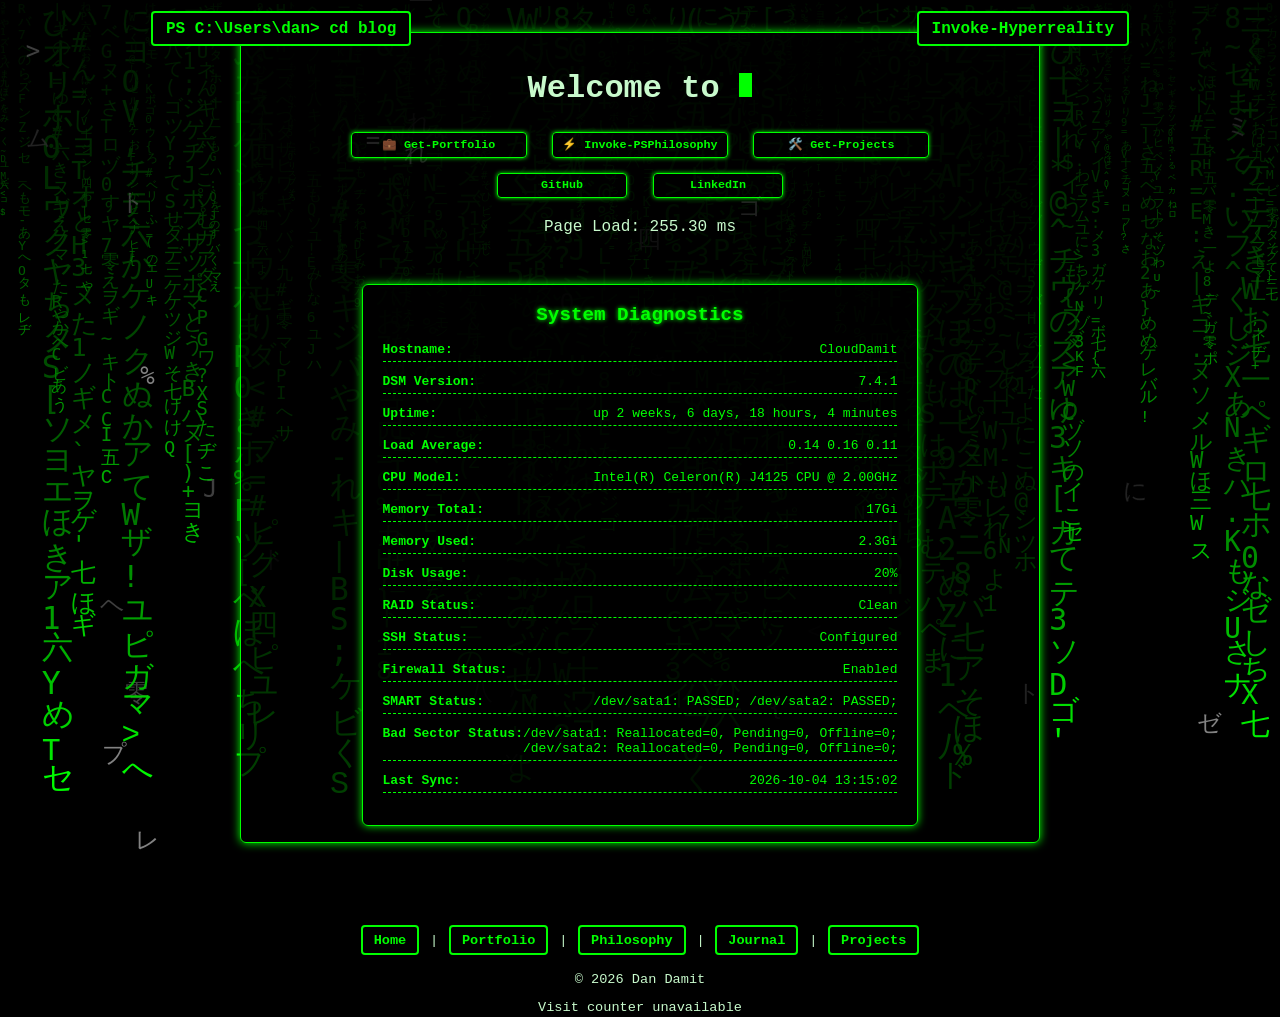
<file: Website/index.html>
<!doctype html>
<html lang="en">
  <head>
    <!-- Technician-grade metadata -->
    <meta charset="UTF-8" />

    <!-- SEO & Preview -->
    <title>Daniel Damit · IT Analyst</title>
    <meta name="viewport" content="width=device-width, initial-scale=1.0" />
    <meta
      name="description"
      content="Modular automation, fleet-scale deployment, and resilient
    engineering philosophy. Explore Daniel Damit's technician-grade portfolio
    and PowerShell script archive."
    />
    <meta name="author" content="Daniel Damit" />
    <meta name="robots" content="index, follow" />
    <meta
      name="keywords"
      content="Daniel Damit, Deployment Architect, Systems Engineer, IT
    Automation, Fleet Deployment, Technician-grade Resume, Workstation
    Onboarding, Modular Automation, Resilient Diagnostics, PowerShell, C#, WiX
    Toolset, WPF/XAML"
    />
    <link rel="icon" href="favicon.ico" type="image/x-icon" />
    <link
      rel="icon"
      sizes="32x32"
      href="/faviconLibrary/favicon-32x32.png"
      type="image/png"
    />
    <link
      rel="icon"
      sizes="16x16"
      href="/faviconLibrary/favicon-16x16.png"
      type="image/png"
    />
    <link rel="apple-touch-icon" href="/faviconLibrary/apple-touch-icon.png" />
    <link rel="manifest" href="/faviconLibrary/site.webmanifest" />

    <!-- Open Graph for social previews -->
    <meta
      property="og:title"
      content="Follow the white rabbit · Daniel Damit · IT Analyst"
    />
    <meta
      property="og:description"
      content="Follow the white rabbit...Explore Dan's modular automation,
    resilient diagnostics, and deployment philosophy."
    />
    <meta property="og:type" content="website" />
    <meta property="og:url" content="https://dan.thedamits.com/" />
    <meta
      property="og:image"
      content="https://dan.thedamits.com/img/preview.png"
    />

    <!-- Twitter Card -->
    <meta name="twitter:card" content="summary_large_image" />
    <meta
      name="twitter:title"
      content="Follow the white rabbit · Daniel Damit · IT Analyst"
    />
    <meta
      name="twitter:description"
      content="Explore Dan's modular automation, resilient diagnostics, and
    deployment philosophy."
    />
    <meta
      name="twitter:image"
      content="https://dan.thedamits.com/img/preview.png"
    />

    <!-- Styling Manifest -->
    <link rel="stylesheet" href="css/base.css" />
    <link rel="stylesheet" href="css/branding.css" />
    <link rel="stylesheet" href="css/code.css" />
    <link rel="stylesheet" href="css/components.css" />
    <link rel="stylesheet" href="css/effects.css" />
    <link rel="stylesheet" href="css/layout.css" />
  </head>

  <body>
    <!-- First Layer -->
    <canvas id="matrixCanvasMain"></canvas>

    <div class="page-wrapper">
      <!-- Branding pinned top-right -->
      <div class="button-wrapper">
        <a href="blog.html" class="corner-box">PS C:\Users\dan> cd blog</a>
        <a
          id="branding"
          href="/hyperreality.html"
          target="_blank"
          title="Welcome to the desert of the real."
          rel="noopener noreferrer"
          >Invoke-Hyperreality</a
        >
      </div>

      <!-- Foreground content -->
      <div id="content" class="centered">
        <div class="home-mode title-wrapper">
          <h1 id="typed-title">
            <span id="name-title"></span><span class="cursor"></span>
          </h1>
        </div>

        <div class="nav-buttons-wrapper">
          <a href="portfolio.html" class="button-link">💼 Get-Portfolio</a>
          <a href="powershell-profile.html" class="button-link"
            >⚡ Invoke-PSPhilosophy</a
          >
          <a href="projects.html" class="button-link">🛠️ Get-Projects</a>
        </div>
        <div class="nav-buttons-wrapper secondary-nav">
          <a
            href="https://github.com/dan-damit"
            class="button-link"
            target="_blank"
            rel="noopener noreferrer"
            >GitHub</a
          >
          <a
            href="https://www.linkedin.com/in/daniel-damit/"
            class="button-link"
            target="_blank"
            rel="noopener noreferrer"
            >LinkedIn</a
          >
        </div>

        <p>
          <span class="label">Page Load:</span> <span id="load-time"></span>
        </p>

        <div class="status-widget">
          <h2>System Diagnostics</h2>
          <ul class="status-list">
            <li>
              <span class="label">Hostname: </span>
              <span id="hostname">Loading...</span>
            </li>
            <li>
              <span class="label">DSM Version: </span>
              <span id="dsm">Loading...</span>
            </li>
            <li>
              <span class="label">Uptime: </span>
              <span id="uptime">Loading...</span>
            </li>
            <li>
              <span class="label">Load Average: </span>
              <span id="loadavg">Loading...</span>
            </li>
            <li>
              <span class="label">CPU Model: </span>
              <span id="cpu">Loading...</span>
            </li>
            <li>
              <span class="label">Memory Total: </span>
              <span id="memtotal">Loading...</span>
            </li>
            <li>
              <span class="label">Memory Used: </span>
              <span id="memused">Loading...</span>
            </li>
            <li>
              <span class="label">Disk Usage: </span>
              <span id="disk">Loading...</span>
            </li>
            <li>
              <span class="label">RAID Status: </span>
              <span id="raid">Loading...</span>
            </li>
            <li>
              <span class="label">SSH Status: </span>
              <span id="ssh">Loading...</span>
            </li>
            <li>
              <span class="label">Firewall Status: </span>
              <span id="firewall">Loading...</span>
            </li>
            <li>
              <span class="label">SMART Status: </span>
              <span id="smart">Loading...</span>
            </li>
            <li>
              <span class="label">Bad Sector Status: </span>
              <span id="badsectorstatus">Loading...</span>
            </li>
            <li>
              <span class="label">Last Sync:</span>
              <span id="last-sync">Loading...</span>
            </li>
          </ul>
        </div>
      </div>

      <footer class="manifest-footer">
        <a href="index.html">Home</a> | <a href="portfolio.html">Portfolio</a> |
        <a href="powershell-profile.html">Philosophy</a> |
        <a href="blog.html">Journal</a> |
        <a href="projects.html">Projects</a>
        <p>&copy; 2026 Dan Damit</p>
        <div id="visitCount">Loading visit count...</div>
      </footer>
    </div>

    <script>
      fetch("counter.php")
        .then((r) => r.json())
        .then((data) => {
          document.getElementById("visitCount").innerText =
            "Total Visits: " + data.visits;
        })
        .catch(() => {
          document.getElementById("visitCount").innerText =
            "Visit counter unavailable";
        });
    </script>

    <script src="js/site-diagnostics.js"></script>
    <script src="js/matrix-rain.js"></script>
    <script src="js/typed-title.js"></script>
  </body>
</html>
</file>
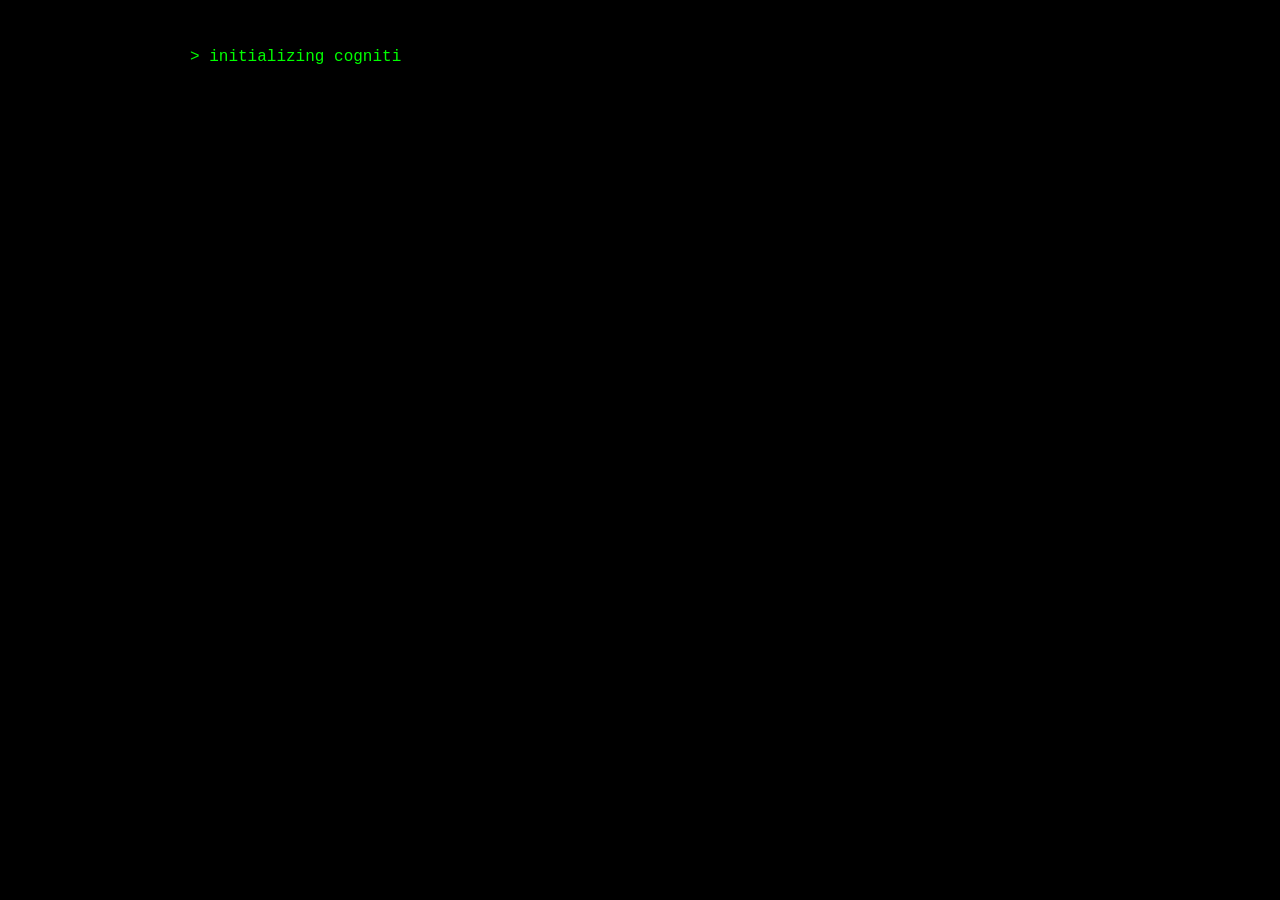
<file: Website/hyperreality.html>
<!doctype html>
<html lang="en">
  <head>
    <meta charset="UTF-8" />
    <meta name="viewport" content="width=device-width, initial-scale=1.0" />
    <meta
      property="og:image"
      content="https://dan.thedamits.com/img/preview.png"
    />
    <title>Hyperreality</title>

    <style>
      #matrix-bg {
        position: fixed;
        top: 0;
        left: 0;
        z-index: 0;
        opacity: 0; /* starts invisible */
        transition: opacity 3s ease-in;
      }

      .terminal {
        position: relative;
        z-index: 1;
      }

      .packet {
        border-left: 2px solid #00ff00;
        padding-left: 15px;
        margin-top: 20px;
      }

      .label {
        color: #00ff00;
        opacity: 0.7;
        font-size: 14px;
      }

      body {
        background: black;
        color: #00ff00;
        font-family: "Courier New", monospace;
        padding: 40px;
      }

      .terminal {
        max-width: 900px;
        margin: auto;
      }

      .line {
        opacity: 0;
        white-space: pre-wrap;
      }

      .glitch {
        animation: glitch 0.2s infinite;
      }

      @keyframes glitch {
        0% {
          text-shadow:
            1px 0 red,
            -1px 0 cyan;
        }
        50% {
          text-shadow:
            -1px 0 red,
            1px 0 cyan;
        }
        100% {
          text-shadow:
            1px 0 red,
            -1px 0 cyan;
        }
      }

      .final {
        margin-top: 20px;
        line-height: 1.6;
        font-size: 18px;
      }

      a {
        color: #00ff00;
        text-decoration: underline;
      }
    </style>
  </head>

  <body>
    <canvas id="matrix-bg"></canvas>
    <div class="terminal" id="terminal"></div>

    <script>
      const lines = [
        "> initializing cognitive_override...",
        "> loading hyperreality model...",
        "> parsing symbolic layer...",
        ">",
        "> ACCESS GRANTED",
        ">",
        "> Welcome to the desert of the real.",
        ">",
        "> The symbol has outlived the thing it once represented...",
        ">",
        "> reality.exe is no longer the source.",
        "> simulation.dll is now active.",
        ">",
        "> loading meaning...",
        "> ERROR: original source undefined.",
        ">",
        "> displaying interpretation...",
      ];

      const finalText = `
<div class="packet">
  <span class="label">[INTERPRETATION_PAYLOAD]</span><br><br>

  You are not experiencing reality.<br><br>

  You are experiencing a simulation—constructed from signs, models, and systems that no longer refer to anything real.<br><br>

  The map has replaced the territory.<br><br>

  There is no underlying source.<br>
  There is no original signal.<br><br>

  What you see is not the world.<br>
  It is the model of the world.<br><br>

  <a href="#" onclick="revealSource(); return false;">> Request-Source()</a>

  <div id="sourceBlock" style="display:none; margin-top:15px;">
    <span class="label">[SOURCE_RESPONSE]</span><br>
    SOURCE: NULL<br>
    SIGNAL: UNRESOLVED<br>
    ORIGIN: NOT FOUND<br>
  </div>
</div>
`;

      const terminal = document.getElementById("terminal");

      let lightningFrames = 0;

      function drawLightningBolt() {
        const startX = Math.random() * canvas.width;
        const startY = 0;

        const segments = 8 + Math.floor(Math.random() * 5);
        let x = startX;
        let y = startY;

        ctx.strokeStyle = "#00ff00";
        ctx.lineWidth = 2;
        ctx.shadowColor = "#00ff00";
        ctx.shadowBlur = 10;

        ctx.beginPath();
        ctx.moveTo(x, y);

        for (let i = 0; i < segments; i++) {
          x += (Math.random() - 0.5) * 80; // horizontal chaos
          y += canvas.height / segments; // downward progression
          ctx.lineTo(x, y);
        }

        ctx.stroke();

        // reset glow so matrix text isn't blurry
        ctx.shadowBlur = 0;
      }

      function drawFork(x, y) {
        ctx.beginPath();
        ctx.moveTo(x, y);

        const forkX = x + (Math.random() - 0.5) * 150;
        const forkY = y + 40 + Math.random() * 40;

        ctx.lineTo(forkX, forkY);
        ctx.stroke();
      }

      let delay = 0;

      lines.forEach((text, index) => {
        const line = document.createElement("div");
        line.className = "line";
        terminal.appendChild(line);

        setTimeout(() => {
          typeLine(line, text, 45);
        }, delay);

        delay += text.length * 45 + 400;
      });

      setTimeout(() => {
        const final = document.createElement("div");
        final.className = "final glitch";
        final.innerHTML = finalText;
        terminal.appendChild(final);
      }, delay + 2000);

      function typeLine(element, text, speed) {
        element.style.opacity = 1;
        let i = 0;
        const interval = setInterval(() => {
          element.textContent += text[i];
          i++;
          if (i >= text.length) clearInterval(interval);
        }, speed);
      }
    </script>
    <script>
      const canvas = document.getElementById("matrix-bg");
      const ctx = canvas.getContext("2d");

      canvas.width = window.innerWidth;
      canvas.height = window.innerHeight;

      const letters =
        "アイウエオカキクケコサシスセソABCDEFGHIJKLMNOPQRSTUVWXYZ0123456789";
      const fontSize = 18;
      const columns = canvas.width / fontSize;

      const drops = Array(Math.floor(columns)).fill(1);

      // slower speed modifier
      let speed = 0.3;

      function drawMatrix() {
        ctx.fillStyle = "rgba(0, 0, 0, 0.08)";
        ctx.fillRect(0, 0, canvas.width, canvas.height);

        ctx.fillStyle = "#00ff9c";
        ctx.font = fontSize + "px monospace";

        for (let i = 0; i < drops.length; i++) {
          const text = letters[Math.floor(Math.random() * letters.length)];

          ctx.fillText(text, i * fontSize, drops[i] * fontSize);

          if (drops[i] * fontSize > canvas.height && Math.random() > 0.975) {
            drops[i] = 0;
          }

          drops[i] += speed;
        }
      }

      // occasional glitch effect
      let glitchFrames = 0;

      function glitchEffect() {
        // trigger lightning burst
        if (Math.random() > 0.975 && lightningFrames === 0) {
          lightningFrames = 4 + Math.floor(Math.random() * 4);
          // 4–8 frames of lightning
        }

        // draw lightning if active
        if (lightningFrames > 0) {
          drawLightningBolt();
          lightningFrames--;
        }

        // keep your original subtle green haze glitch
        if (Math.random() > 0.97) {
          ctx.fillStyle = "rgba(0, 255, 156, 0.12)";
          ctx.fillRect(0, 0, canvas.width, canvas.height);
        }
      }

      // intermittent freeze (feels like system instability)
      function maybeFreeze() {
        if (Math.random() > 0.995) {
          clearInterval(matrixInterval);
          setTimeout(
            () => {
              matrixInterval = setInterval(loop, 50);
            },
            100 + Math.random() * 400,
          );
        }
      }

      function loop() {
        drawMatrix();
        glitchEffect();
        maybeFreeze();
      }

      function revealSource() {
        const block = document.getElementById("sourceBlock");
        block.style.display = "block";
        block.classList.add("glitch");
      }

      let matrixInterval;

      // 🔥 WAIT before starting (this is the magic)
      setTimeout(() => {
        canvas.style.opacity = "0.15"; // subtle
        matrixInterval = setInterval(loop, 50);
      }, 3000); // delay matches your boot sequence

      // resize support
      window.addEventListener("resize", () => {
        canvas.width = window.innerWidth;
        canvas.height = window.innerHeight;
      });
    </script>
  </body>
</html>
</file>
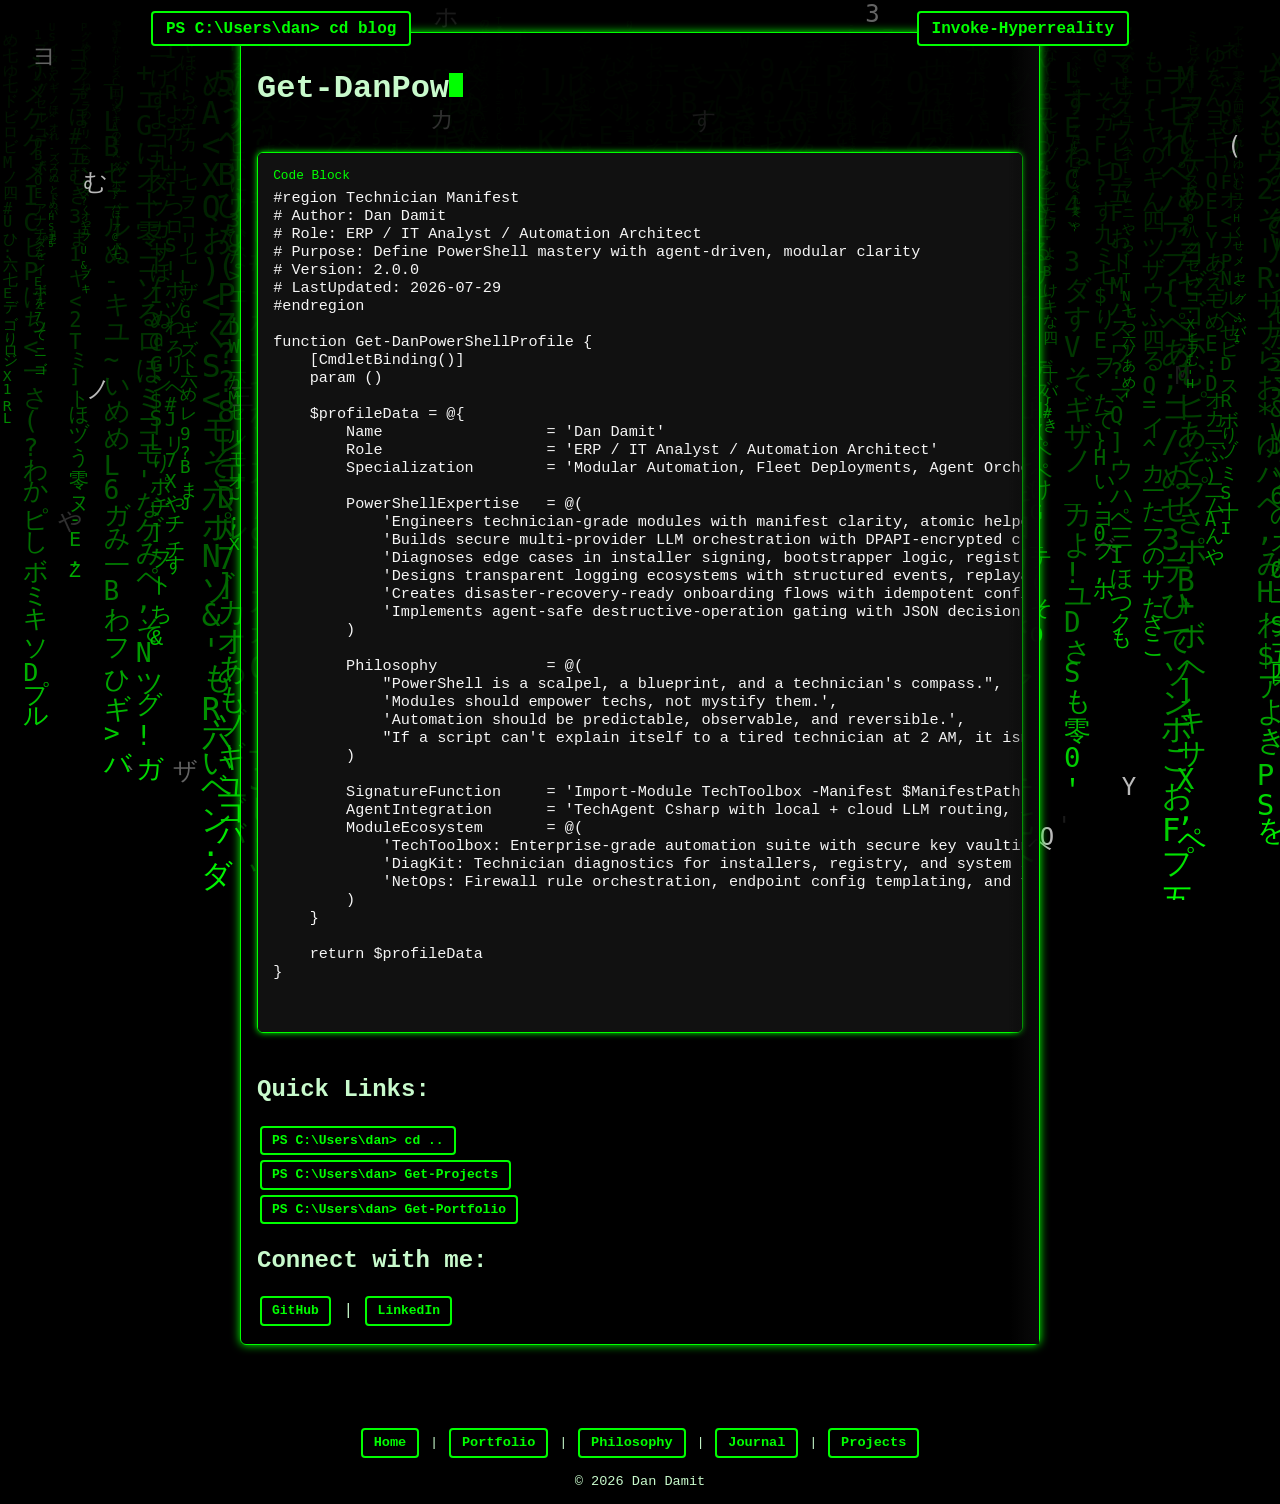
<file: Website/powershell-profile.html>
<!doctype html>
<html lang="en">
  <head>
    <meta charset="UTF-8" />
    <meta name="viewport" content="width=device-width, initial-scale=1.0" />
    <meta
      name="description"
      content="Personal PowerShell philosophy outlining modular automation, fleet deployments, and technician empowerment."
    />
    <title>Personal PowerShell Philosophy</title>
    <link rel="stylesheet" href="css/base.css" />
    <link rel="stylesheet" href="css/branding.css" />
    <link rel="stylesheet" href="css/code.css" />
    <link rel="stylesheet" href="css/components.css" />
    <link rel="stylesheet" href="css/effects.css" />
    <link rel="stylesheet" href="css/layout.css" />

    <link rel="icon" href="favicon.ico" type="image/x-icon" />
    <meta
      property="og:image"
      content="https://dan.thedamits.com/img/preview.png"
    />
  </head>

  <body>
    <!-- First Layer -->
    <canvas id="matrixCanvasMain"></canvas>

    <div class="page-wrapper">
      <div class="button-wrapper">
        <a href="blog.html" class="corner-box">PS C:\Users\dan> cd blog</a>
        <a
          id="branding"
          href="/hyperreality.html"
          target="_blank"
          title="Welcome to the desert of the real."
          rel="noopener noreferrer"
          >Invoke-Hyperreality</a
        >
      </div>

      <div id="content" style="align-items: flex-start">
        <h1 id="typed-PSP-title">
          <span id="name-PSP-title"></span><span class="cursor"></span>
        </h1>
        <pre>
#region Technician Manifest
# Author: Dan Damit
# Role: ERP / IT Analyst / Automation Architect
# Purpose: Define PowerShell mastery with agent-driven, modular clarity
# Version: 2.0.0
# LastUpdated: 2026-07-29
#endregion

function Get-DanPowerShellProfile {
    [CmdletBinding()]
    param ()

    $profileData = @{
        Name                  = 'Dan Damit'
        Role                  = 'ERP / IT Analyst / Automation Architect'
        Specialization        = 'Modular Automation, Fleet Deployments, Agent Orchestration, Manifest-Driven Tooling'

        PowerShellExpertise   = @(
            'Engineers technician-grade modules with manifest clarity, atomic helpers, and hardened error pathways',
            'Builds secure multi-provider LLM orchestration with DPAPI-encrypted credential routing',
            'Diagnoses edge cases in installer signing, bootstrapper logic, registry toggling, and fleet-safe remediation',
            'Designs transparent logging ecosystems with structured events, replayable traces, and tech-friendly verbosity',
            'Creates disaster-recovery-ready onboarding flows with idempotent config templating and rollback logic',
            'Implements agent-safe destructive-operation gating with JSON decision trees and orchestrator validation'
        )

        Philosophy            = @(
            "PowerShell is a scalpel, a blueprint, and a technician's compass.",
            'Modules should empower techs, not mystify them.',
            'Automation should be predictable, observable, and reversible.',
            "If a script can't explain itself to a tired technician at 2 AM, it isn't done."
        )

        SignatureFunction     = 'Import-Module TechToolbox -Manifest $ManifestPath -Verbose -EmpowerTechs -StrictMode'
        AgentIntegration      = 'TechAgent Csharp with local + cloud LLM routing, safety gating, and tool orchestration'
        ModuleEcosystem       = @(
            'TechToolbox: Enterprise-grade automation suite with secure key vaulting and provider routing',
            'DiagKit: Technician diagnostics for installers, registry, and system state',
            'NetOps: Firewall rule orchestration, endpoint config templating, and fleet-safe toggles'
        )
    }

    return $profileData
}

        </pre>

        <h2>Quick Links:</h2>
        <a href="index.html">PS C:\Users\dan> cd ..</a>
        <a href="projects.html">PS C:\Users\dan> Get-Projects</a>
        <a href="portfolio.html">PS C:\Users\dan> Get-Portfolio</a>

        <footer>
          <h2>Connect with me:</h2>
          <a
            href="https://github.com/dan-damit"
            target="_blank"
            rel="noopener noreferrer"
            >GitHub</a
          >
          |
          <a
            href="https://www.linkedin.com/in/daniel-damit/"
            target="_blank"
            rel="noopener noreferrer"
            >LinkedIn</a
          >
        </footer>
      </div>

      <footer class="manifest-footer">
        <a href="index.html">Home</a> | <a href="portfolio.html">Portfolio</a> |
        <a href="powershell-profile.html">Philosophy</a> |
        <a href="blog.html">Journal</a> |
        <a href="projects.html">Projects</a>
        <p>&copy; 2026 Dan Damit</p>
      </footer>
    </div>
    <script src="js/matrix-rain.js"></script>
    <script src="js/typed-PSP-title.js"></script>
  </body>
</html>
</file>
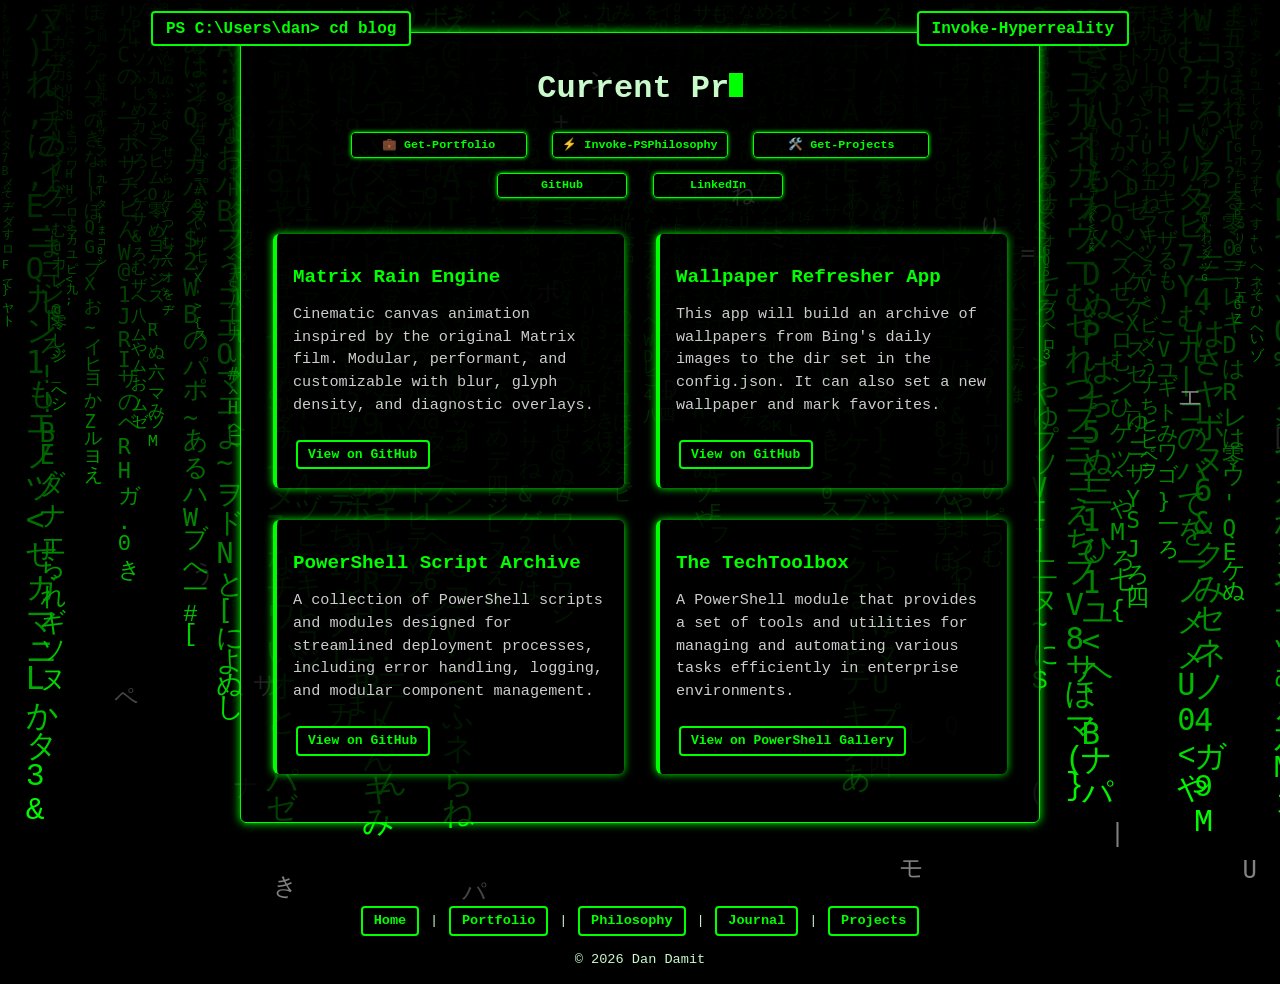
<file: Website/projects.html>
<!DOCTYPE html>
<html lang="en">
  <head>
    <meta charset="utf-8" />
    <meta name="viewport" content="width=device-width, initial-scale=1.0" />
    <title>Dan Damit's Projects</title>
    <meta
      name="description"
      content="Project hub listing demos, repos and short descriptions."
    />
    <meta
      property="og:image"
      content="https://dan.thedamits.com/img/preview.png"
    />

    <!-- Site stylesheets -->
    <link rel="icon" href="favicon.ico" type="image/x-icon" />
    <link rel="stylesheet" href="css/base.css" />
    <link rel="stylesheet" href="css/branding.css" />
    <link rel="stylesheet" href="css/components.css" />
    <link rel="stylesheet" href="css/layout.css" />
    <link rel="stylesheet" href="css/projects.css" />
    <link rel="stylesheet" href="css/effects.css" />
  </head>

  <body>
    <!-- First Layer -->
    <canvas id="matrixCanvasMain"></canvas>

    <div class="page-wrapper">
      <!-- Branding pinned top-right -->
      <div class="button-wrapper">
        <a href="blog.html" class="corner-box">PS C:\Users\dan> cd blog</a>
        <a
          id="branding"
          href="/hyperreality.html"
          target="_blank"
          title="Welcome to the desert of the real."
          rel="noopener noreferrer"
          >Invoke-Hyperreality</a
        >
      </div>

      <div id="content" class="centered">
        <h1 id="proj-typed-title">
          <span id="typed-title"></span><span class="cursor"></span>
        </h1>

        <div class="nav-buttons-wrapper">
          <a href="portfolio.html" class="button-link">💼 Get-Portfolio</a>
          <a href="powershell-profile.html" class="button-link"
            >⚡ Invoke-PSPhilosophy</a
          >
          <a href="projects.html" class="button-link">🛠️ Get-Projects</a>
        </div>
        <div class="nav-buttons-wrapper secondary-nav">
          <a
            href="https://github.com/dan-damit"
            class="button-link"
            target="_blank"
            rel="noopener noreferrer"
            >GitHub</a
          >
          <a
            href="https://www.linkedin.com/in/daniel-damit/"
            class="button-link"
            target="_blank"
            rel="noopener noreferrer"
            >LinkedIn</a
          >
        </div>

        <section class="project-grid">
          <div class="project-card">
            <h2 class="project-title">Matrix Rain Engine</h2>
            <p class="project-description">
              Cinematic canvas animation inspired by the original Matrix film.
              Modular, performant, and customizable with blur, glyph density,
              and diagnostic overlays.
            </p>
            <a
              href="https://github.com/dan-damit/Scripts-and-Snippets/blob/main/Website/js/matrix-rain.js"
              class="project-link"
              target="_blank"
              >View on GitHub</a
            >
          </div>

          <div class="project-card">
            <h2 class="project-title">Wallpaper Refresher App</h2>
            <p class="project-description">
              This app will build an archive of wallpapers from Bing's daily
              images to the dir set in the config.json. It can also set a new
              wallpaper and mark favorites.
            </p>
            <a
              href="https://github.com/dan-damit/Scripts-and-Snippets/tree/main/PowerShell/DailyWallpaperApp"
              class="project-link"
              target="_blank"
              >View on GitHub</a
            >
          </div>

          <div class="project-card">
            <h2 class="project-title">PowerShell Script Archive</h2>
            <p class="project-description">
              A collection of PowerShell scripts and modules designed for
              streamlined deployment processes, including error handling,
              logging, and modular component management.
            </p>
            <a
              href="https://github.com/dan-damit/Scripts-and-Snippets/tree/main/PowerShell"
              class="project-link"
              target="_blank"
              >View on GitHub</a
            >
          </div>

          <div class="project-card">
            <h2 class="project-title">The TechToolbox</h2>
            <p class="project-description">
              A PowerShell module that provides a set of tools and utilities for
              managing and automating various tasks efficiently in enterprise
              environments.
            </p>
            <a
              href="https://powershellgallery.com/packages/TechToolbox"
              class="project-link"
              target="_blank"
              >View on PowerShell Gallery</a
            >
          </div>

          <!-- Add more project cards here -->
        </section>
      </div>

      <footer class="manifest-footer">
        <a href="index.html">Home</a> | <a href="portfolio.html">Portfolio</a> |
        <a href="powershell-profile.html">Philosophy</a> |
        <a href="blog.html">Journal</a> |
        <a href="projects.html">Projects</a>
        <p>&copy; 2026 Dan Damit</p>
      </footer>
    </div>

    <script src="js/proj-typed-title.js" defer></script>
    <script src="js/matrix-rain.js"></script>
  </body>
</html>
</file>
<file: Website/css/base.css>
/* ============================
   Base Styles and Variables
   ============================ */

/* Global theme variables */
:root {
  --neon-green: #00ff00;
  --soft-green: #c8facc;
  --bg-dark: #0a0a0a;
  --semi-transparent-black: rgba(0, 0, 0, 0.75);
}

/* Global body styling */
body {
  position: relative;
  margin: 0;
  min-width: 600px;
  background-color: #000;
  font-family: "Courier New", monospace;
  color: var(--soft-green);
}

/* Page layout scaffold */
.page-wrapper {
  width: 100%;
  display: flex;
  flex-direction: column;
  min-height: 100vh;
  align-items: center;
  justify-content: flex-start;
  z-index: 10;
}

/* Centered layout utility */
.centered {
  display: flex;
  flex-direction: column;
  align-items: center;
  justify-content: flex-start;
  text-align: center;
  min-height: 100px;
  height: auto;
  width: 100%;
}
</file>
<file: Website/css/branding.css>
/* ============================
   Branding and Corner Links
   ============================ */

/* Top-right branding box */
#branding {
  position: relative;
  left: 0;
  background-color: black;
  max-width: fit-content;
  font-size: 1rem;
  margin-left: 0;
  z-index: 99;
}

/* Branding hover effect */
#branding:hover {
  color: #00ff00;
}

#branding:hover::after {
  content: "-Force";
  margin-left: 0.5em;
  font-weight: bold;
  color: #00ff00;
}

/* Top-left blog link box */
.corner-box {
  position: relative;
  right: 0;
  background-color: black;
  max-width: fit-content;
  font-size: 1rem;
  margin-right: 0;
  z-index: 98;
}

/* Blog link hover effect */
.corner-box:hover::after {
  content: " ← Journal";
  margin-left: 0.5em;
  font-style: italic;
}

/* Home link top-left on blog page */
.top-left-link {
  position: relative;
  color: #00ff00;
  text-decoration: none;
  font-weight: bold;
  font-size: 1rem;
  background-color: black;
  border: 1px solid #00ff00;
  padding: 0.4em 0.8em;
  border-radius: 4px;
  transition: box-shadow 0.3s ease;
  z-index: 98;
}

.top-left-link:hover {
  background-color: black;
  color: #00ff00;
  box-shadow: 0 0 8px #00ff00, 0 0 12px #00ff00;
}

.top-left-link:hover::after {
  content: " ← Home";
  margin-left: 0.5em;
  font-style: italic;
}
</file>
<file: Website/css/code.css>
/* ============================
   Code Block Styling
   ============================ */

/* Preformatted code blocks */
pre {
  display: block;
  background-color: #111;
  color: whitesmoke;
  font-family: "Courier New", monospace;
  font-size: 0.95rem;
  padding: 1em;
  margin: 1.5em 0;
  border: 1px solid var(--neon-green);
  border-radius: 6px;
  box-shadow: 0 0 6px var(--neon-green);
  white-space: pre;
  overflow-x: auto;
  max-width: 100%;
  box-sizing: border-box;
}

/* Code block label */
pre::before {
  content: "Code Block";
  display: block;
  font-size: 0.8rem;
  color: var(--neon-green);
  margin-bottom: 0.5em;
}

/* Right-side fade effect */
pre::after {
  content: "";
  position: absolute;
  right: 0;
  top: 0;
  width: 30px;
  height: 100%;
  background: linear-gradient(to left, var(--bg-dark), transparent);
  pointer-events: none;
}

/* VSCode‑style gutter for Highlight.js line numbers */
.hljs-ln td.hljs-ln-numbers {
  width: 4ch; /* fixed gutter width for alignment */
  padding-right: 1ch; /* spacing between number and code */
  text-align: right; /* right-align numbers like VSCode */
  opacity: 0.6; /* subtle, non-dominant */
  user-select: none; /* prevents selecting line numbers */
  font-family: monospace;
}

/* Optional: subtle gutter background like VSCode */
.hljs-ln td.hljs-ln-numbers {
  background: rgba(255, 255, 255, 0.05);
}

/* Optional: faint vertical separator */
.hljs-ln td.hljs-ln-numbers {
  border-right: 1px solid rgba(255, 255, 255, 0.08);
}

/* Wrapper for code block and copy button */
.code-wrapper {
  position: relative;
  margin-bottom: 1em;
  overflow: visible;
}

.copy-btn {
  position: absolute;
  top: 8px;
  right: 30px;
  background: var(--accent-color, #00c8ff);
  color: black;
  border: none;
  padding: 4px 8px;
  font-size: 0.8em;
  cursor: pointer;
  border-radius: 4px;
  opacity: 0.8;
  transition: opacity 0.2s ease;
}

.copy-btn:hover {
  opacity: 1;
}
</file>
<file: Website/css/components.css>
/* ============================
   Reusable UI Components
   ============================ */

/* Neon button base */
.neon-button {
  display: inline-block;
  padding: 0.5em 1em;
  font-family: monospace;
  font-weight: bold;
  border: 1px solid var(--neon-green);
  background-color: black;
  color: var(--neon-green);
  border-radius: 4px;
  text-decoration: none;
  transition: all 0.2s ease-in-out;
}

/* PDF download button */
.pdf-btn {
  display: inline-block;
  margin-top: 1em;
  padding: 0.5em 1em;
  background-color: var(--bg-dark);
  color: white;
  text-decoration: none;
  border: 1px solid var(--neon-green);
  border-radius: 4px;
  font-weight: bold;
}

/* Navigation buttons */
.button-link {
  margin: 0.3em 0.4em;
  padding: 0.5em 1em;
  font-size: 0.95rem;
  box-shadow: 0 0 4px var(--neon-green);
  line-height: 1.2;
}

.button-link:hover {
  background-color: var(--neon-green);
  color: black;
}

.button-link.active {
  background-color: var(--neon-green);
  color: black;
  box-shadow: 0 0 6px var(--neon-green);
}

/* Navigation button layout */
.nav-buttons-wrapper {
  display: grid;
  grid-template-columns: repeat(auto-fit, minmax(140px, 1fr));
  justify-content: center;
  gap: 1rem;
  max-width: 600px;
  margin-left: auto;
  margin-right: auto;
}

.secondary-nav {
  margin-top: 0.5em;
  justify-content: center;
}

.nav-buttons-wrapper .button-link {
  display: flex;
  align-items: center;
  justify-content: center;
  text-align: center;
  padding: 0.4em 0.8em;
  font-size: 0.9em;
  font-family: monospace;
  color: var(--neon-green);
  background-color: transparent;
  border: 1px solid var(--neon-green);
  border-radius: 4px;
  text-decoration: none;
  transition: background-color 0.2s ease, transform 0.2s ease;
}

.nav-buttons-wrapper .button-link:hover {
  text-decoration: underline;
  background-color: var(--neon-green);
  color: black;
  transform: scale(1.15);
}

/* Status widget */
.status-widget {
  margin-top: 2rem;
  font-family: monospace;
  color: var(--neon-green);
  background-color: var(--semi-transparent-black);
  padding: 1.5em;
  border: 1px solid var(--neon-green);
  border-radius: 6px;
  box-shadow: 0 0 8px var(--neon-green);
  max-width: 600px;
  margin-left: auto;
  margin-right: auto;
}

.status-widget:hover {
  transform: scale(1.1);
  background-color: black;
  box-shadow: 0 0 25px var(--soft-green);
  z-index: 250;
}

.status-widget h2 {
  margin-top: 0;
  margin-bottom: 1rem;
  font-size: 1.2rem;
  text-align: center;
  color: #0f0;
  text-shadow: 0 0 4px var(--neon-green);
}

.status-list {
  list-style: none;
  padding: 0;
  margin: 0;
}

.status-list li {
  margin-bottom: 0.75rem;
  display: flex;
  justify-content: space-between;
  border-bottom: 1px dashed var(--neon-green);
  padding-bottom: 0.25rem;
}

.status-list .label {
  font-weight: bold;
  color: #0f0;
}

/* General link styling */
a {
  display: inline-block;
  padding: 0.4em 0.8em;
  margin: 0.2em;
  font-weight: bold;
  font-family: monospace;
  border: 2px solid var(--neon-green);
  border-radius: 4px;
  text-decoration: none;
  color: var(--neon-green);
  background-color: rgba(0, 0, 0, 0.75);
  transition: all 0.2s ease-in-out;
}

a.button-link {
  background-color: rgba(0, 0, 0, 0.75);
}

a:hover {
  text-decoration: underline;
}

/* Section styling */
.section {
  margin-bottom: 2.5rem;
  padding-top: 1rem;
  border-top: 1px solid var(--neon-green);
  width: 100%;
}

.section ul {
  margin-bottom: 1.5rem;
}

.section h1,
.section h2 {
  font-size: 1.8rem;
  margin-top: 2rem;
  color: #a8f0a5;
  text-shadow: 0 0 5px var(--neon-green);
}

.section strong {
  font-size: 1.2rem;
  color: #ffffff;
  font-weight: 700;
  display: inline-block;
  margin-bottom: 0.25rem;
}

/* Button wrapper grid */
.button-wrapper {
  display: flex;
  padding: 0.5em;
  gap: 1em;
  height: 3em;
  flex-wrap: wrap;
  justify-content: space-between;
  width: 100%;
  min-width: unset;
  max-width: 1000px;
  margin: auto;
  box-sizing: border-box;
  z-index: 25;
}

.button-wrapper button {
  padding: 0.5em 1em;
  font-size: 1em;
  cursor: pointer;
  border-radius: 4px;
  border: 1px solid #00ff00;
  background-color: rgba(0, 0, 0, 0.75);
  color: #00ff00;
  font-family: monospace;
  transition: background-color 0.2s ease;
}

.button-wrapper button:hover {
  background-color: rgba(0, 255, 0, 0.1);
}
</file>
<file: Website/css/effects.css>
/* ============================
   Visual Effects and Animations
   ============================ */

/* Blinking cursor effect */
.cursor {
  display: inline-block;
  width: 0.85rem;
  height: 1.5rem;
  background-color: var(--neon-green);
  animation: blink 1s steps(1) infinite;
  vertical-align: center;
}

@keyframes blink {
  0%,
  100% {
    opacity: 1;
  }
  50% {
    opacity: 0;
  }
}

/* ============================
   Matrix Background Styles
   ============================ */

canvas {
  position: fixed;
  top: 0;
  left: 0;
  width: 100vw;
  height: 100vh;
  max-width: 100%;
  max-height: 100%;
  pointer-events: none;
  will-change: transform, opacity;
  z-index: 1;
}

/* Neon hover effects */
.neon-button:hover,
.pdf-btn:hover,
a:hover {
  background-color: var(--neon-green);
  color: black;
  box-shadow: 0 0 10px var(--neon-green);
  transform: scale(1.05);
}

/* Active button effect */
.button-link.active {
  background-color: var(--neon-green);
  color: black;
  box-shadow: 0 0 10px var(--neon-green);
}

/* Status widget glow */
.status-widget h2 {
  text-shadow: 0 0 4px var(--neon-green);
}

/* Code block glow */
pre {
  box-shadow: 0 0 6px var(--neon-green);
}

pre::before {
  color: var(--neon-green);
}

pre::after {
  background: linear-gradient(to left, var(--bg-dark), transparent);
}
</file>
<file: Website/css/layout.css>
/* ============================
   Layout and Container Styling
   ============================ */

/* Resume content wrapper */
#content {
  position: relative;
  z-index: 1;
  display: flex;
  flex: 1;
  flex-direction: column;
  align-items: center;
  justify-content: flex-start;

  padding: 1rem 1rem;
  margin: auto;
  margin-top: -1rem;
  width: 100%;
  max-width: 800px;

  background-color: rgba(0, 0, 0, 0.75);
  border: 1px solid var(--neon-green);
  border-radius: 6px;
  box-shadow: 0 0 10px var(--neon-green);

  box-sizing: border-box;
  text-align: left;
  z-index: 11;
}

/* Title wrapper for dynamic positioning */
.title-wrapper {
  position: relative;
  top: 0;
  transition: top 0.4s ease;
}

/* Only on homepage and narrow screens */
.home-mode .title-wrapper {
  top: 0;
}

/* Skills list */
.skills {
  max-width: 450px;
  padding-left: 1.5em;
  margin-bottom: 1em;
}

.skills li {
  display: list-item;
  margin: 0.3em;
  padding: 0.4em 0.8em;
  background-color: rgba(0, 255, 0, 0.1);
  border: 1px solid var(--neon-green);
  border-radius: 4px;
  color: var(--neon-green);
  font-family: monospace;
}

/* QR block layout */
.qr-block {
  display: flex;
  flex-direction: column;
  align-items: center;
  margin-top: 2rem;
}

.qr-block img {
  max-width: 180px;
  margin-bottom: 0.5rem;
}

.qr-caption {
  font-size: 0.85rem;
  color: var(--soft-green);
  text-align: center;
}

/* Manifest footer layout */
.manifest-footer {
  margin-top: 3rem;
  padding-top: 2rem;
  text-align: center;
  font-size: 0.85rem;
  color: var(--soft-green);
  z-index: 11;
}

/* Responsive tweaks */
@media (max-width: 600px) {
  #content {
    padding: 1rem;
    background-color: rgba(0, 0, 0, 0.5);
  }

  canvas {
    position: fixed;
    width: 100%;
    max-width: 100%;
    height: auto;
    background-color: rgba(0, 0, 0, 0.8);
    display: block;
    margin: 0 auto;
  }

  .corner-box,
  .top-left-link {
    font-size: 1em;
    padding: auto;
  }

  .top-left-link {
    top: 0.5em;
    left: 0.5em;
  }

  .corner-box {
    top: 0.1em;
    left: 0.5em;
  }

  #branding {
    font-size: 0.9em;
    top: 1.5em;
    /* stacks below the top-left link */
    right: auto;
    padding: auto;
  }

  h1,
  h2 {
    font-size: 1.5rem;
  }

  p,
  li {
    font-size: 0.9rem;
  }

  .nav-buttons-wrapper {
    display: flex;
    flex-direction: row;
    flex-wrap: wrap;
    justify-content: center;
    gap: 10px;
  }

  .nav-buttons-wrapper .button-link {
    max-width: 100%;
  }

  .button-wrapper {
    flex-direction: row;
    align-items: left;
  }

  .home-mode .title-wrapper {
    animation: slideDown 0.5s ease forwards;
  }

  .home-mode .title-wrapper h1 {
    text-align: left;
    font-size: 1.5rem;
    margin-left: 1rem;
    transform: translateX(-10px);
    transition: all 0.3s ease;
  }

  .manifest-footer a {
    font-size: 0.9em;
    padding: 0;
    background: none;
    box-shadow: none;
    border: none;
  }

  .manifest-footer a.active {
    background: none;
    box-shadow: none;
    font-weight: normal;
  }

  @keyframes slideDown {
    from {
      top: -2em;
      opacity: 0;
    }

    to {
      top: 2em;
      opacity: 1;
    }
  }
}
</file>
<file: Website/css/projects.css>
.project-grid {
  display: grid;
  grid-template-columns: repeat(auto-fit, minmax(280px, 1fr));
  gap: 2rem;
  padding: 2rem 1rem;
  max-width: 900px;
  margin: 0 auto;
}

.project-card {
  background-color: rgba(0, 0, 0, 0.6);
  border-left: 4px solid var(--neon-green);
  padding: 1rem;
  border-radius: 6px;
  box-shadow: 0 0 8px var(--neon-green);
}

.project-card:hover {
  transform: scale(1.10);
  background-color: black;
  box-shadow: 0 0 25px var(--soft-green);
  z-index: 250;
}

.project-title {
  font-size: 1.2rem;
  color: var(--neon-green);
  margin-bottom: 0.5rem;
  font-family: monospace;
}

.project-description {
  font-size: 0.95rem;
  color: #ccc;
  line-height: 1.5;
  font-family: monospace;
}

.project-link {
  display: inline-block;
  margin-top: 0.5rem;
  color: var(--neon-green);
  text-decoration: none;
  font-weight: bold;
  font-family: monospace;
}

.project-link:hover {
  text-decoration: underline;
  color: black;
  box-shadow: 0 0 8px var(--neon-green);
}

@media (max-width: 480px) {
  .project-grid {
    grid-template-columns: 1fr;
    padding: 1rem;
  }
}
</file>
